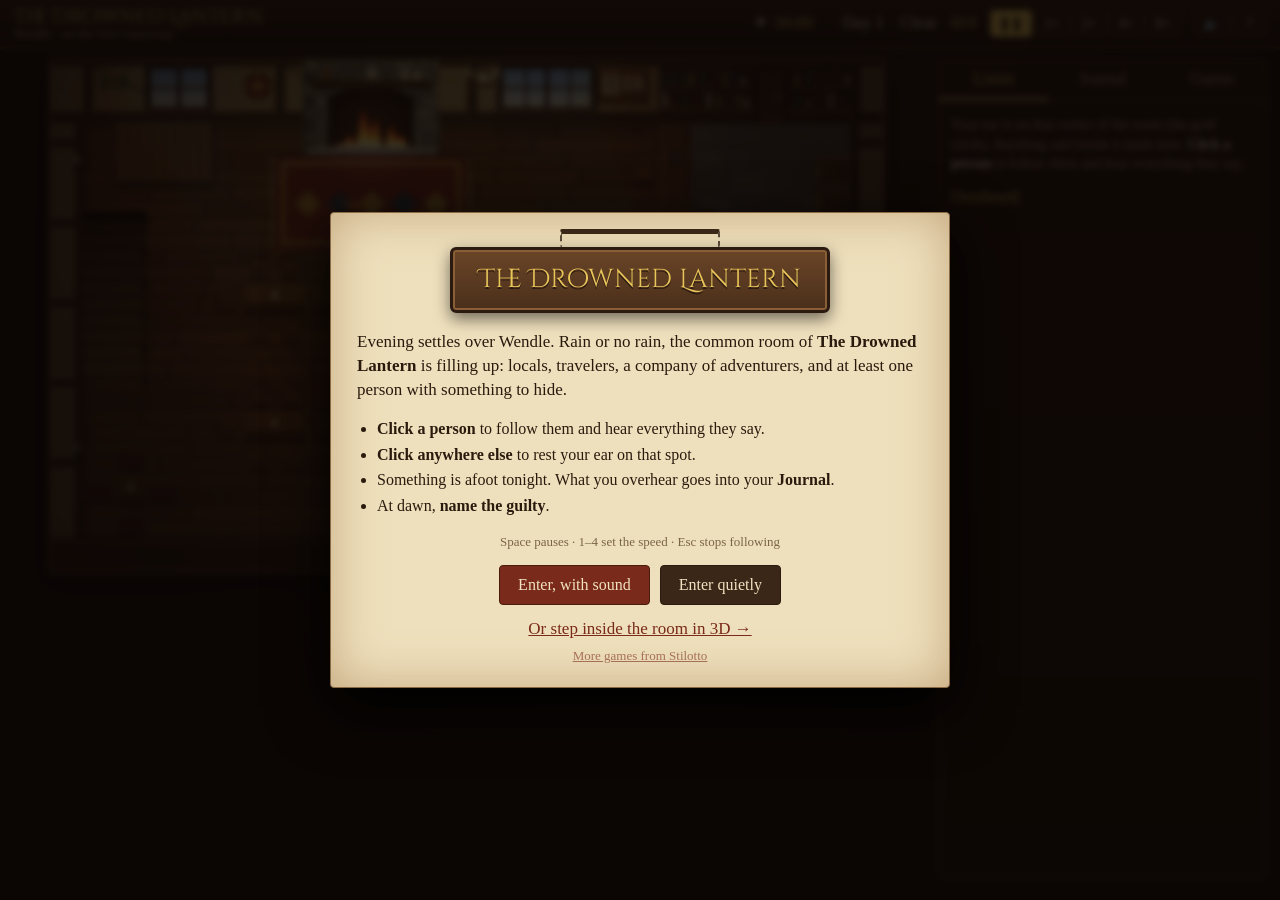
<file: index.html>
<!doctype html>
<html lang="en">
<head>
<meta charset="utf-8">
<meta name="viewport" content="width=device-width,initial-scale=1">
<title>The Common Room</title>
<meta name="description" content="A living tavern simulation: listen in on locals, adventurers and staff, and unmask tonight's intrigue by dawn.">
<link rel="preconnect" href="https://fonts.googleapis.com">
<link rel="preconnect" href="https://fonts.gstatic.com" crossorigin>
<link href="https://fonts.googleapis.com/css2?family=Cinzel+Decorative:wght@700&family=IM+Fell+English:ital@0;1&family=IM+Fell+English+SC&display=swap" rel="stylesheet">
<link rel="stylesheet" href="style.css">
</head>
<body>
<div id="app">
  <header id="hud">
    <div class="sign"><span id="innName">The Common Room</span><small id="townName"></small></div>
    <div class="clock"><span id="sky">☀</span><span id="clock">16:00</span><span class="sep">·</span><span id="dayNum">Day 1</span><span class="sep">·</span><span id="weather">Clear</span></div>
    <div class="purse" title="Takings tonight, in coppers">⛁ <span id="coins">0</span></div>
    <div class="speed" role="group" aria-label="Speed">
      <button data-speed="0" title="Pause (space)">❚❚</button>
      <button data-speed="1" title="Normal (1)">1×</button>
      <button data-speed="2" title="Fast (2)">2×</button>
      <button data-speed="4" title="Faster (3)">4×</button>
      <button data-speed="8" title="Fastest (4)">8×</button>
    </div>
    <div class="tools">
      <button id="soundBtn" title="Sound" aria-pressed="false">🔈</button>
      <button id="helpBtn" title="How to play">?</button>
    </div>
  </header>
  <main>
    <div id="stage">
      <canvas id="scene" aria-label="The common room of the inn"></canvas>
      <canvas id="overlay"></canvas>
      <div id="toasts" aria-live="polite"></div>
    </div>
    <aside id="panel">
      <nav class="tabs">
        <button data-tab="listen" class="on">Listen</button>
        <button data-tab="journal">Journal <span id="clueBadge" hidden>0</span></button>
        <button data-tab="guests">Guests</button>
      </nav>
      <section class="pane" data-pane="listen">
        <div id="who"></div>
        <h4>Overheard</h4>
        <div id="feed" aria-live="off"></div>
      </section>
      <section class="pane" data-pane="journal" hidden><div id="journal"></div></section>
      <section class="pane" data-pane="guests" hidden><div id="guests"></div></section>
    </aside>
  </main>
</div>
<div id="modal" hidden></div>
<script type="module" src="js/main.js"></script>
</body>
</html>
</file>
<file: style.css>
:root {
  --bg: #120c08;
  --wood: #2a1a10;
  --wood2: #3b2717;
  --line: #5a3d24;
  --ink: #f0e2c2;
  --dim: #b39d7a;
  --gold: #e8c45a;
  --parch: #efe0bd;
  --parch-ink: #2a1a0e;
  --clue: #d8b8ff;
}
* { box-sizing: border-box; }
html, body { margin: 0; height: 100%; }
body {
  background: radial-gradient(ellipse at 50% 0%, #2a1a10 0%, var(--bg) 70%);
  color: var(--ink);
  font: 16px/1.4 "IM Fell English", Georgia, serif;
  overflow-x: hidden;
}
button { font: inherit; color: inherit; cursor: pointer; }

#app { display: flex; flex-direction: column; min-height: 100vh; }

/* header */
#hud {
  display: flex; align-items: center; gap: 14px; flex-wrap: wrap;
  padding: 6px 14px; background: linear-gradient(#2e1d11, #1c120a);
  border-bottom: 2px solid var(--line); box-shadow: 0 2px 12px #0008;
}
.sign { display: flex; flex-direction: column; line-height: 1.05; margin-right: auto; }
.sign span { font-family: "Cinzel Decorative", serif; font-size: 20px; color: var(--gold); text-shadow: 0 1px 0 #000, 0 0 12px #e8a84a44; }
.sign small { color: var(--dim); font-size: 13px; font-style: italic; }
.clock { display: flex; gap: 6px; align-items: baseline; font-size: 17px; }
#clock { font-variant-numeric: tabular-nums; color: var(--gold); min-width: 3.1em; }
.sep { color: var(--line); }
.purse { color: var(--gold); font-variant-numeric: tabular-nums; }
.speed, .tools { display: flex; gap: 3px; }
.speed button, .tools button {
  background: var(--wood); border: 1px solid var(--line); border-radius: 4px;
  padding: 3px 8px; min-width: 34px; font-size: 14px;
}
.speed button.on { background: var(--gold); color: #2a1a0e; border-color: var(--gold); }
.speed button:hover, .tools button:hover { border-color: var(--gold); }

/* main */
main { flex: 1; display: flex; gap: 12px; padding: 10px 12px; min-height: 0; }
#stage { position: relative; flex: 1; min-width: 0; display: flex; justify-content: center; align-items: flex-start; }
#scene, #overlay { position: absolute; top: 0; left: 50%; transform: translateX(-50%); }
#scene { image-rendering: pixelated; image-rendering: crisp-edges; border: 2px solid var(--line); border-radius: 3px; box-shadow: 0 8px 30px #000a; background: #000; box-sizing: content-box; margin: -2px; }
#overlay { cursor: crosshair; touch-action: manipulation; }
#toasts { position: absolute; left: 50%; transform: translateX(-50%); bottom: 12px; display: flex; flex-direction: column-reverse; gap: 6px; align-items: center; pointer-events: none; width: min(90%, 520px); z-index: 2; }
.toast { background: #1c120acc; border: 1px solid var(--line); padding: 5px 12px; border-radius: 16px; font-size: 14px; text-align: center; animation: pop .3s ease-out; transition: opacity .8s; backdrop-filter: blur(2px); }
.toast.clue { border-color: var(--clue); color: var(--clue); }
.toast.alarm { border-color: #e06a4a; color: #ffb49a; }
.toast.out { opacity: 0; }
@keyframes pop { from { transform: translateY(8px); opacity: 0; } }

/* side panel */
#panel {
  width: 330px; flex: none; display: flex; flex-direction: column; min-height: 0;
  background: linear-gradient(#24170d, #1a110a); border: 1px solid var(--line); border-radius: 6px;
  max-height: calc(100vh - 80px);
}
.tabs { display: flex; border-bottom: 1px solid var(--line); }
.tabs button { flex: 1; background: none; border: 0; padding: 8px 4px; font-family: "IM Fell English SC", serif; font-size: 16px; color: var(--dim); border-bottom: 2px solid transparent; }
.tabs button.on { color: var(--gold); border-bottom-color: var(--gold); }
#clueBadge { background: var(--clue); color: #2a1a3a; border-radius: 9px; padding: 0 6px; font-size: 12px; font-family: Georgia, serif; }
.pane { padding: 10px 12px; overflow-y: auto; flex: 1; min-height: 0; }
.pane h4 { font-family: "IM Fell English SC", serif; color: var(--gold); margin: 12px 0 6px; font-weight: normal; font-size: 16px; border-bottom: 1px solid #5a3d2466; }
.hint, .small { color: var(--dim); font-size: 14px; margin: 4px 0; }
.hint b { color: var(--ink); }

.card { display: flex; gap: 10px; align-items: center; position: relative; }
.portrait, .catpic { width: 56px; height: 64px; image-rendering: pixelated; background: radial-gradient(circle at 50% 60%, #5a3d24, #24170d); border: 1px solid var(--line); border-radius: 4px; flex: none; }
.catpic { display: grid; place-items: center; font-size: 30px; }
.catpic.sm { width: 28px; height: 28px; font-size: 16px; }
.card h3 { margin: 0; font-family: "IM Fell English SC", serif; font-weight: normal; font-size: 19px; color: var(--ink); }
.card .title { margin: 0; color: var(--dim); font-style: italic; font-size: 14px; }
.card .state { margin: 2px 0 0; font-size: 13px; color: var(--gold); }
.card .x { position: absolute; right: 0; top: 0; background: none; border: 0; color: var(--dim); font-size: 14px; }
.doing { margin: 8px 0 2px; font-size: 15px; }
.thought { margin: 0 0 6px; font-style: italic; color: #d8c8a8; font-size: 15px; }
.needs { display: grid; grid-template-columns: 1fr 1fr; gap: 3px 10px; }
.need { display: flex; align-items: center; gap: 6px; font-size: 12px; color: var(--dim); }
.need span { width: 56px; }
.need i { flex: 1; height: 5px; background: #0006; border-radius: 3px; overflow: hidden; }
.need em { display: block; height: 100%; background: #b8864a; }
.need.drink em { background: #b85a6a; }
.rels { font-size: 13px; color: var(--dim); margin: 6px 0 0; }
.rels .love { color: #f08aa0; font-weight: normal; }

#feed .said { font-size: 14.5px; padding: 3px 0; border-bottom: 1px dotted #5a3d2455; animation: fadein .4s; }
#feed .said.whisper { color: var(--clue); font-style: italic; }
#feed b { font-weight: normal; font-family: "IM Fell English SC", serif; margin-right: 3px; }
.t { color: #7a6448; font-size: 12px; margin-right: 6px; font-variant-numeric: tabular-nums; font-style: normal; }
@keyframes fadein { from { opacity: 0; } }

.mystery { background: var(--parch); color: var(--parch-ink); padding: 10px 12px; border-radius: 3px; box-shadow: inset 0 0 20px #a0784a66; }
.mystery h3 { margin: 0 0 4px; font-family: "IM Fell English SC", serif; font-weight: normal; font-size: 19px; }
.mystery p { margin: 4px 0; font-size: 15px; }
.mystery .q { font-style: italic; color: #6a2a1a; }
.mystery .small { color: #6a5a44; font-size: 13px; }
.clues, .chron { list-style: none; padding: 0; margin: 0; }
.clues li { padding: 4px 0 4px 10px; border-left: 2px solid var(--clue); margin-bottom: 5px; font-size: 14.5px; }
.chron li { font-size: 14px; color: #d8c8a8; padding: 3px 0; border-bottom: 1px dotted #5a3d2444; }

.guest { display: flex; gap: 8px; align-items: center; width: 100%; text-align: left; background: none; border: 1px solid transparent; border-radius: 4px; padding: 3px 4px; }
.guest:hover, .guest.on { border-color: var(--line); background: #ffffff08; }
.guest canvas { width: 28px; height: 28px; image-rendering: pixelated; background: #3b2717; border-radius: 3px; flex: none; }
.gname { display: flex; flex-direction: column; min-width: 0; }
.gname b { font-weight: normal; font-size: 15px; }
.gname small { color: var(--dim); font-size: 12.5px; white-space: nowrap; overflow: hidden; text-overflow: ellipsis; }

/* modal */
#modal { position: fixed; inset: 0; background: #0a0604d0; display: grid; place-items: center; z-index: 10; padding: 16px; backdrop-filter: blur(3px); }
#modal[hidden] { display: none; }
.sheet {
  width: min(620px, 100%); max-height: calc(100vh - 32px); overflow-y: auto;
  background: var(--parch); color: var(--parch-ink); border-radius: 4px; padding: 22px 26px;
  box-shadow: 0 20px 60px #000, inset 0 0 50px #a0784a88; border: 1px solid #8a6a44;
}
.sheet h2 { font-family: "Cinzel Decorative", serif; margin: 0 0 8px; font-size: 26px; color: #4a2a14; }
.lede { font-size: 17px; }
.how { padding-left: 20px; font-size: 16px; }
.how li { margin: 3px 0; }
.keys { color: #7a6448; font-size: 13px; text-align: center; }
.step3d { text-align: center; margin: 12px 0 0; }
.step3d a { color: #7a2a1a; font-family: "IM Fell English SC", serif; font-size: 17px; }
.home-link { text-align: center; margin: 6px 0 0; font-size: 13px; }
.home-link a { color: #7a2a1a99; }
.truth { background: #0000000d; padding: 8px 10px; border-left: 3px solid #8a4a2a; }
.btns { display: flex; gap: 10px; justify-content: center; flex-wrap: wrap; margin-top: 14px; }
.btns button { background: #3b2717; color: var(--ink); border: 1px solid #2a1a10; border-radius: 4px; padding: 8px 18px; font-size: 16px; }
.btns button.primary { background: #7a2a1a; border-color: #4a1a0a; }
.btns button:hover { filter: brightness(1.2); }
.sheet .clues li { border-left-color: #7a5aa0; }
.sheet .t { color: #8a7050; }
.sheet details summary { cursor: pointer; font-family: "IM Fell English SC", serif; font-size: 16px; margin: 6px 0; }
.suspects { display: grid; grid-template-columns: repeat(auto-fill, minmax(150px, 1fr)); gap: 8px; margin-top: 12px; }
.suspect { display: flex; gap: 8px; align-items: center; text-align: left; background: #fff6; border: 1px solid #8a6a44; border-radius: 4px; padding: 6px; color: var(--parch-ink); }
.suspect:hover { background: #fffa; border-color: #4a2a14; }
.suspect canvas { width: 42px; height: 48px; image-rendering: pixelated; background: #3b2717; border-radius: 3px; flex: none; }
.suspect span { display: flex; flex-direction: column; }
.suspect b { font-weight: normal; font-family: "IM Fell English SC", serif; }
.suspect small { font-size: 12px; color: #6a5a44; }

/* hanging sign on the title card */
.signboard { display: flex; flex-direction: column; align-items: center; margin: -6px 0 10px; }
.chains { width: 160px; height: 18px; border-left: 2px dashed #5a4a3a; border-right: 2px dashed #5a4a3a; border-top: 5px solid #3b2717; border-radius: 2px; }
.board {
  background: linear-gradient(#6a4527, #4a2f1b); border: 3px solid #2a1a10; border-radius: 6px;
  padding: 12px 26px; box-shadow: 0 6px 16px #0008, inset 0 0 0 2px #8a5e36;
  transform-origin: 50% -18px; animation: swing 4s ease-in-out infinite;
}
.board span { font-family: "Cinzel Decorative", serif; font-size: 26px; color: #e8c45a; text-shadow: 0 2px 0 #2a1a10; white-space: nowrap; }
@keyframes swing { 0%, 100% { transform: rotate(-2.5deg); } 50% { transform: rotate(2.5deg); } }

@media (max-width: 820px) {
  main { flex-direction: column; padding: 8px 16px; }
  #stage { flex: none; }
  .sign small { display: none; }
  .clock { font-size: 15px; }
  .toast { font-size: 13px; padding: 3px 10px; }
  #panel { width: 100%; max-height: none; min-height: 320px; }
  .sign span { font-size: 17px; }
  #hud { gap: 8px; padding: 6px 16px; }
  .board span { font-size: 19px; white-space: normal; text-align: center; }
  .sheet { padding: 16px; }
}
@media (prefers-reduced-motion: reduce) {
  .board, .toast, #feed .said { animation: none; }
}
</file>
